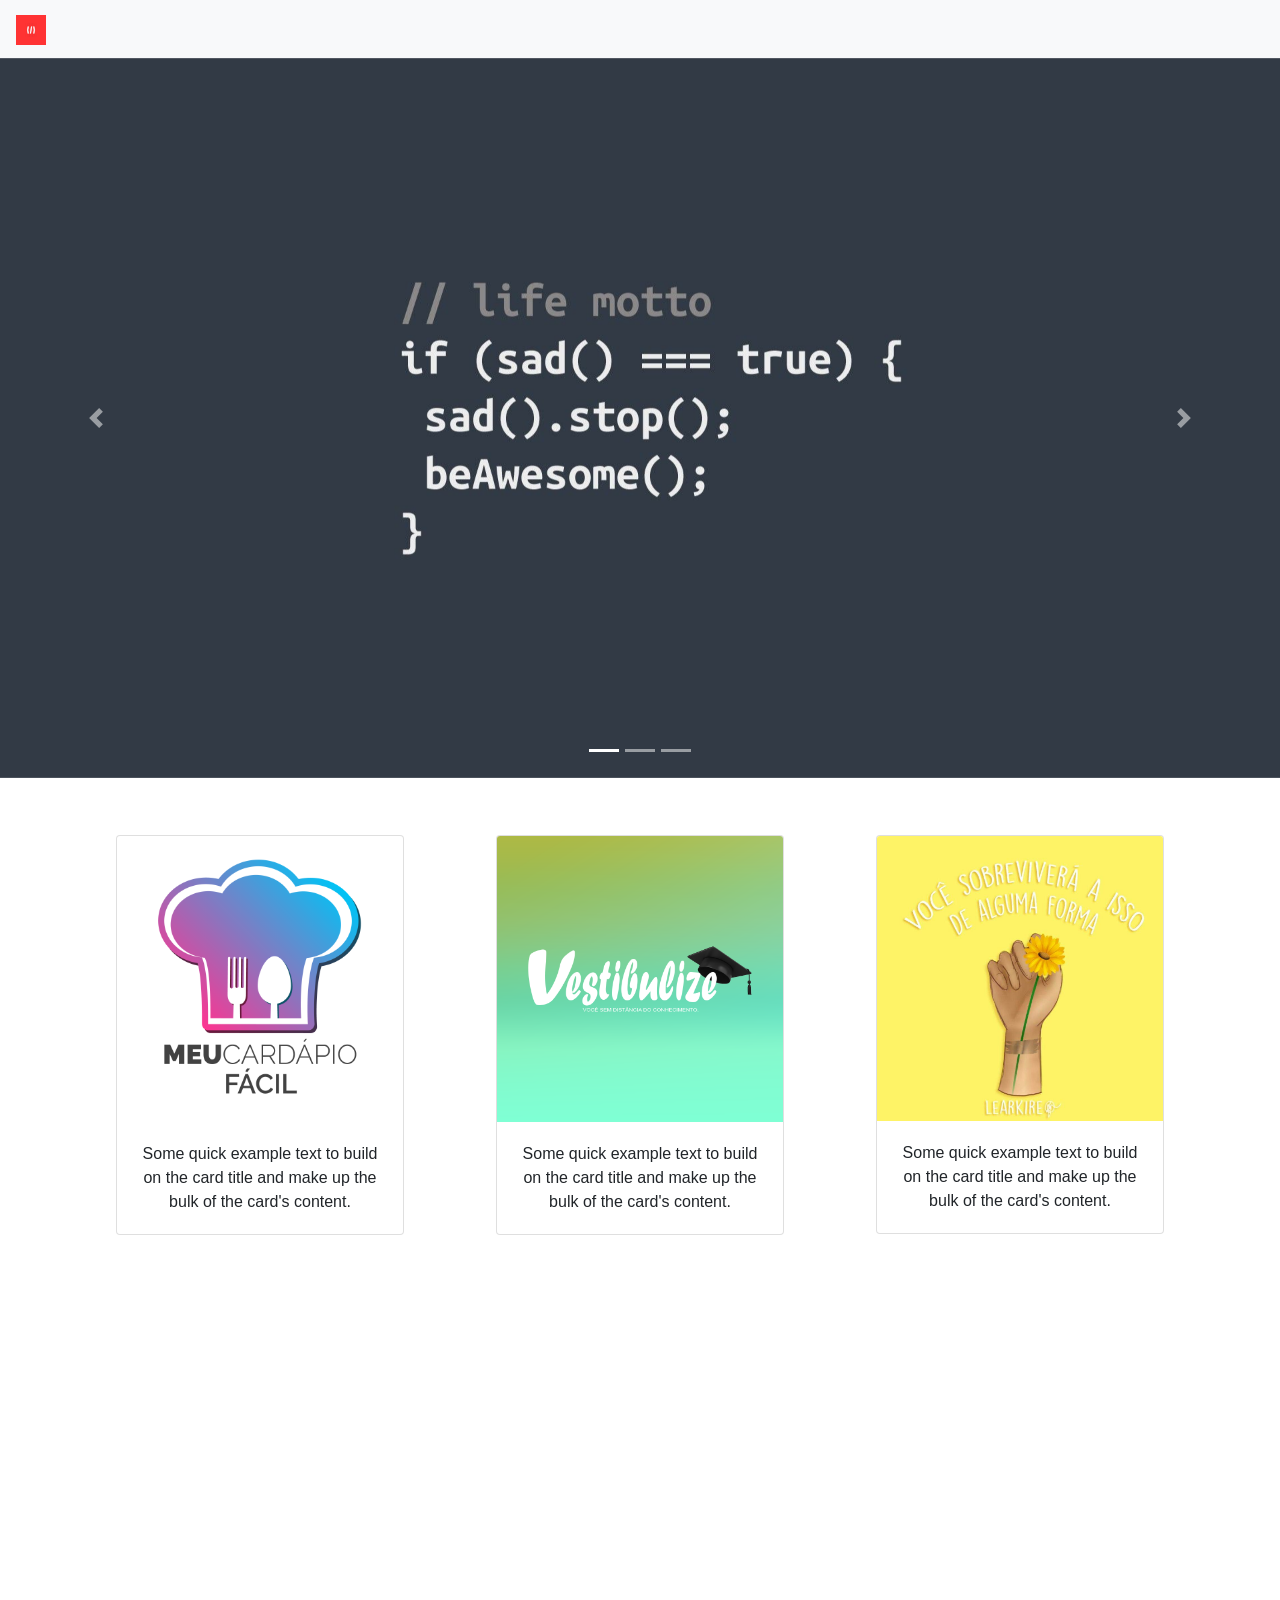
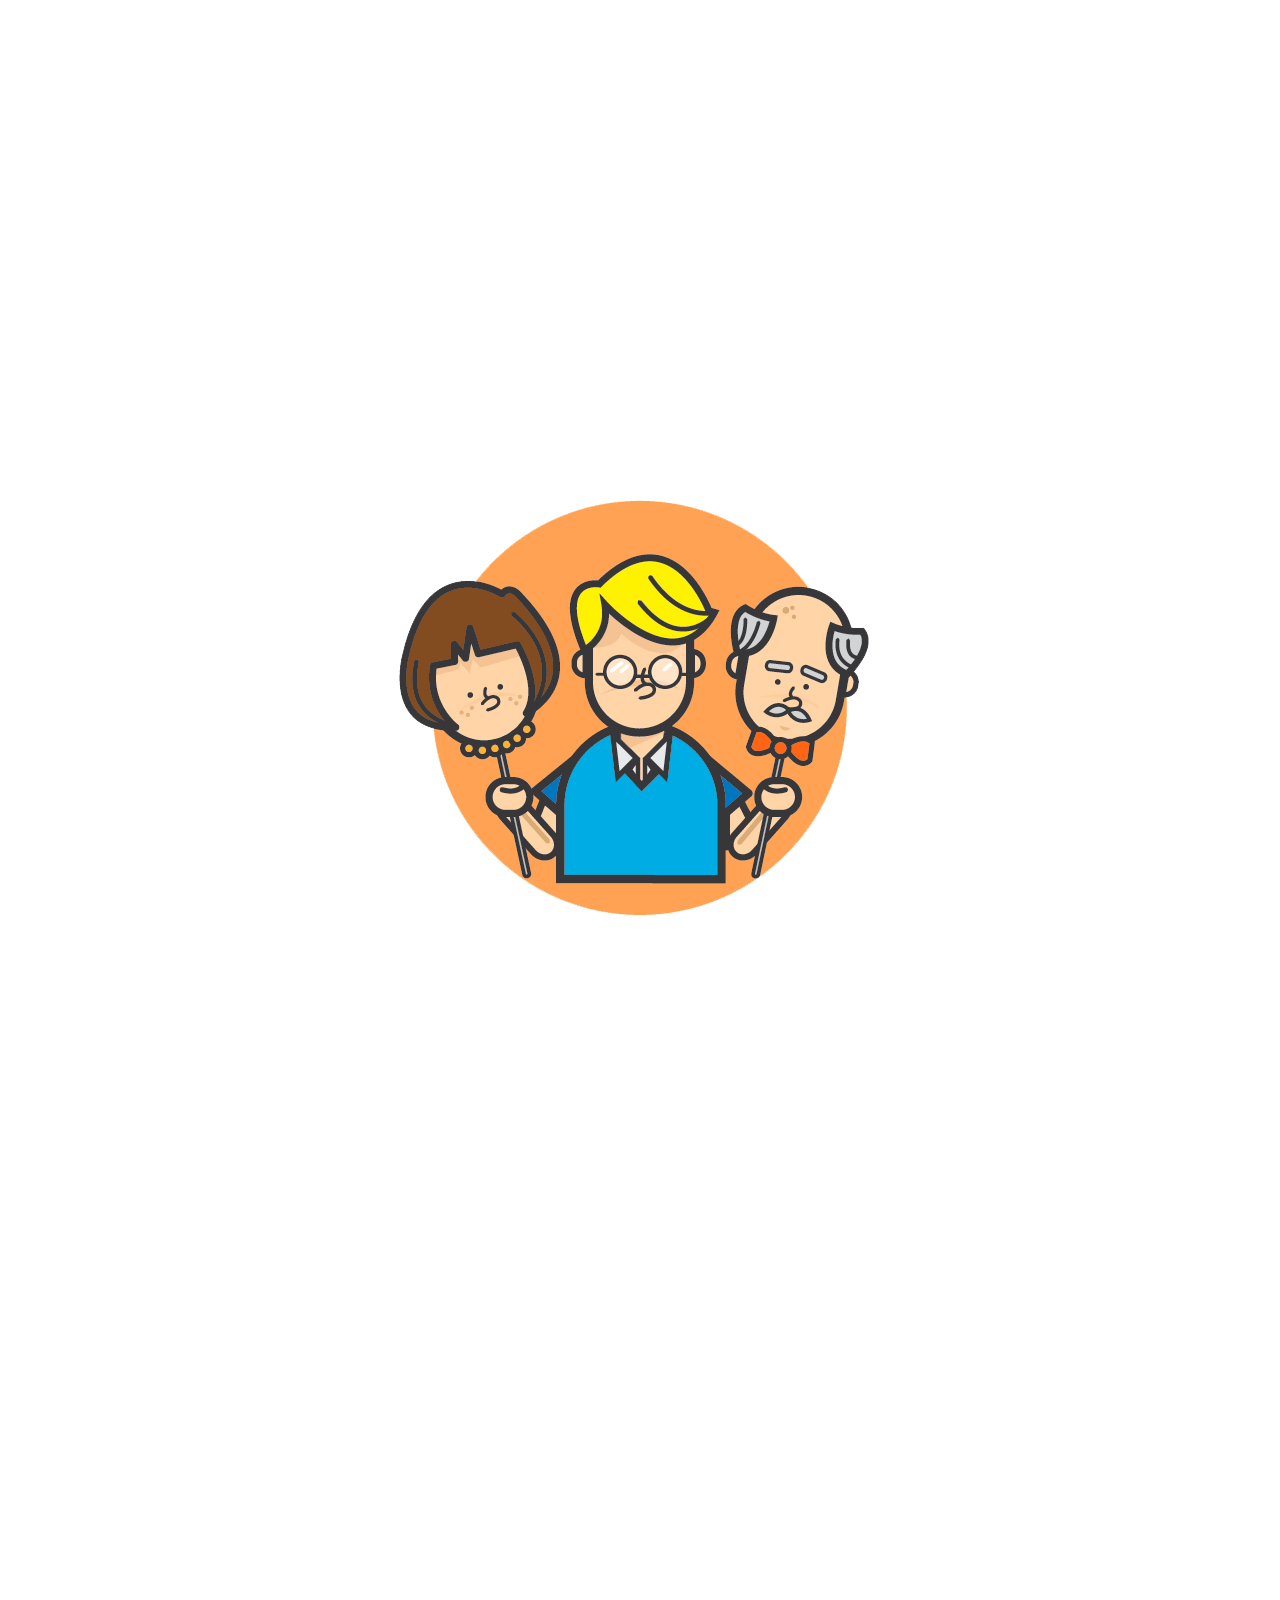
<file: index.html>
<!DOCTYPE html>
<html lang="pt-br">
  <head>
    <!-- Required meta tags -->
    <meta charset="utf-8">
    <meta name="viewport" content="width=device-width, initial-scale=1, shrink-to-fit=no">

    <!-- Bootstrap CSS -->
    <link rel="stylesheet" href="https://stackpath.bootstrapcdn.com/bootstrap/4.3.1/css/bootstrap.min.css" integrity="sha384-ggOyR0iXCbMQv3Xipma34MD+dH/1fQ784/j6cY/iJTQUOhcWr7x9JvoRxT2MZw1T" crossorigin="anonymous">
    <link rel="shortcut icon" href="/images/favicon.ico" type="image/x-icon" />
    <title>Marcelo</title>
  </head>
  <body>

    <!-- Just an image -->
<nav class="navbar navbar-light bg-light">
  <a class="navbar-brand" href="#">
    <img src="img/logo.png" width="30" height="30" alt="">
  </a>
</nav>
   
<div id="carouselExampleIndicators" class="carousel slide" data-ride="carousel">
  <ol class="carousel-indicators">
    <li data-target="#carouselExampleIndicators" data-slide-to="0" class="active"></li>
    <li data-target="#carouselExampleIndicators" data-slide-to="1"></li>
    <li data-target="#carouselExampleIndicators" data-slide-to="2"></li>
  </ol>
  <div class="carousel-inner">
    <div class="carousel-item active">
      <img src="img/carrousel1.jpg" class="d-block w-100" alt="...">
    </div>
    <div class="carousel-item">
      <img src="img/carrousel2.jpg" class="d-block w-100" alt="...">
    </div>
    <div class="carousel-item">
      <img src="img/carrousel3.jpg" class="d-block w-100" alt="...">
    </div>
  </div>
  <a class="carousel-control-prev" href="#carouselExampleIndicators" role="button" data-slide="prev">
    <span class="carousel-control-prev-icon" aria-hidden="true"></span>
    <span class="sr-only">Anterior</span>
  </a>
  <a class="carousel-control-next" href="#carouselExampleIndicators" role="button" data-slide="next">
    <span class="carousel-control-next-icon" aria-hidden="true"></span>
    <span class="sr-only">Próximo</span>
  </a>
</div>

<div class="container">
<div class="row">
<div class="col" align="center" style="padding-bottom: 5%; padding-top: 5%;">
<div class="card" style="width: 18rem;">
  <a href="sites/bootstrap-3.3.7-dist/index.php" target="_blank"><img src="img/meucardapiofacil.png" class="card-img-top" alt="..."></a>
  <div class="card-body">
    <p class="card-text">Some quick example text to build on the card title and make up the bulk of the card's content.</p>
  </div>
</div>
</div>

<div class="col" align="center" style="padding-bottom: 5%; padding-top: 5%;">
<div class="card" style="width: 18rem;">
  <a href="sites/materialize-v1.0.0/index.php" target="_blank"><img src="img/vestibulize.png" class="card-img-top" alt="..."></a>
  <div class="card-body">
    <p class="card-text">Some quick example text to build on the card title and make up the bulk of the card's content.</p>
  </div>
</div>
</div>

<div class="col" align="center" style="padding-bottom: 3%; padding-top: 5%;">
<div class="card" style="width: 18rem;">
  <a href="sites/bootstrap-4.1.3-dist/index.html" target="_blank"><img src="img/ilhasolitaria.jpg" class="card-img-top" alt="..."></a>
  <div class="card-body">
    <p class="card-text">Some quick example text to build on the card title and make up the bulk of the card's content.</p>
  </div>
</div>
</div>
</div>
</div>

<div class="modal" tabindex="-1" role="dialog">
  <div class="modal-dialog" role="document">
    <div class="modal-content">
      <div class="modal-header">
        <h5 class="modal-title">Modal title</h5>
        <button type="button" class="close" data-dismiss="modal" aria-label="Close">
          <span aria-hidden="true">&times;</span>
        </button>
      </div>
      <div class="modal-body">
        <iframe width="560" height="315" src="https://www.youtube-nocookie.com/embed/fSvJHTTlA7w" frameborder="0" allow="accelerometer; autoplay; encrypted-media; gyroscope; picture-in-picture" allowfullscreen></iframe>
      </div>
      <div class="modal-footer">
        <button type="button" class="btn btn-primary">Save changes</button>
        <button type="button" class="btn btn-secondary" data-dismiss="modal">Close</button>
      </div>
    </div>
  </div>
</div>

<section id="parallaxBar" data-speed="6" data-type="background">
    <div class="container-fluid">
    </div>
</section> 

<div class="container">
  <div class="row">
<div class="col" align="center">
  <img src="img/persona.png">
</div>
</div>
</div>

<style type="text/css">
#parallaxBar{
    height:750px;
    background-color:#004c82;
    background: url(img/carrousel4.jpg) 50% 0 fixed;
    position: relative; 
}
</style>

<section id="parallaxBar" data-speed="6" data-type="background">
    <div class="container-fluid">
    </div>
</section> 

    <!-- Optional JavaScript -->
    <!-- jQuery first, then Popper.js, then Bootstrap JS -->
    <script src="https://code.jquery.com/jquery-3.3.1.slim.min.js" integrity="sha384-q8i/X+965DzO0rT7abK41JStQIAqVgRVzpbzo5smXKp4YfRvH+8abtTE1Pi6jizo" crossorigin="anonymous"></script>
    <script src="https://cdnjs.cloudflare.com/ajax/libs/popper.js/1.14.7/umd/popper.min.js" integrity="sha384-UO2eT0CpHqdSJQ6hJty5KVphtPhzWj9WO1clHTMGa3JDZwrnQq4sF86dIHNDz0W1" crossorigin="anonymous"></script>
    <script src="https://stackpath.bootstrapcdn.com/bootstrap/4.3.1/js/bootstrap.min.js" integrity="sha384-JjSmVgyd0p3pXB1rRibZUAYoIIy6OrQ6VrjIEaFf/nJGzIxFDsf4x0xIM+B07jRM" crossorigin="anonymous"></script>

    <script type="text/javascript">
$(document).ready(function() {
    $('#modal').modal('show');
})
  $(document).ready(function(){
    $window = $(window);
    //Captura cada elemento section com o data-type "background"
    $('section[data-type="background"]').each(function(){
        var $scroll = $(this);   
            //Captura o evento scroll do navegador e modifica o backgroundPosition de acordo com seu deslocamento.            
            $(window).scroll(function() {
                var yPos = -($window.scrollTop() / $scroll.data('speed')); 
                var coords = '50% '+ yPos + 'px';
                $scroll.css({ backgroundPosition: coords });    
            });
   });  
}); 
</script>

  </body>
</html>
</file>
